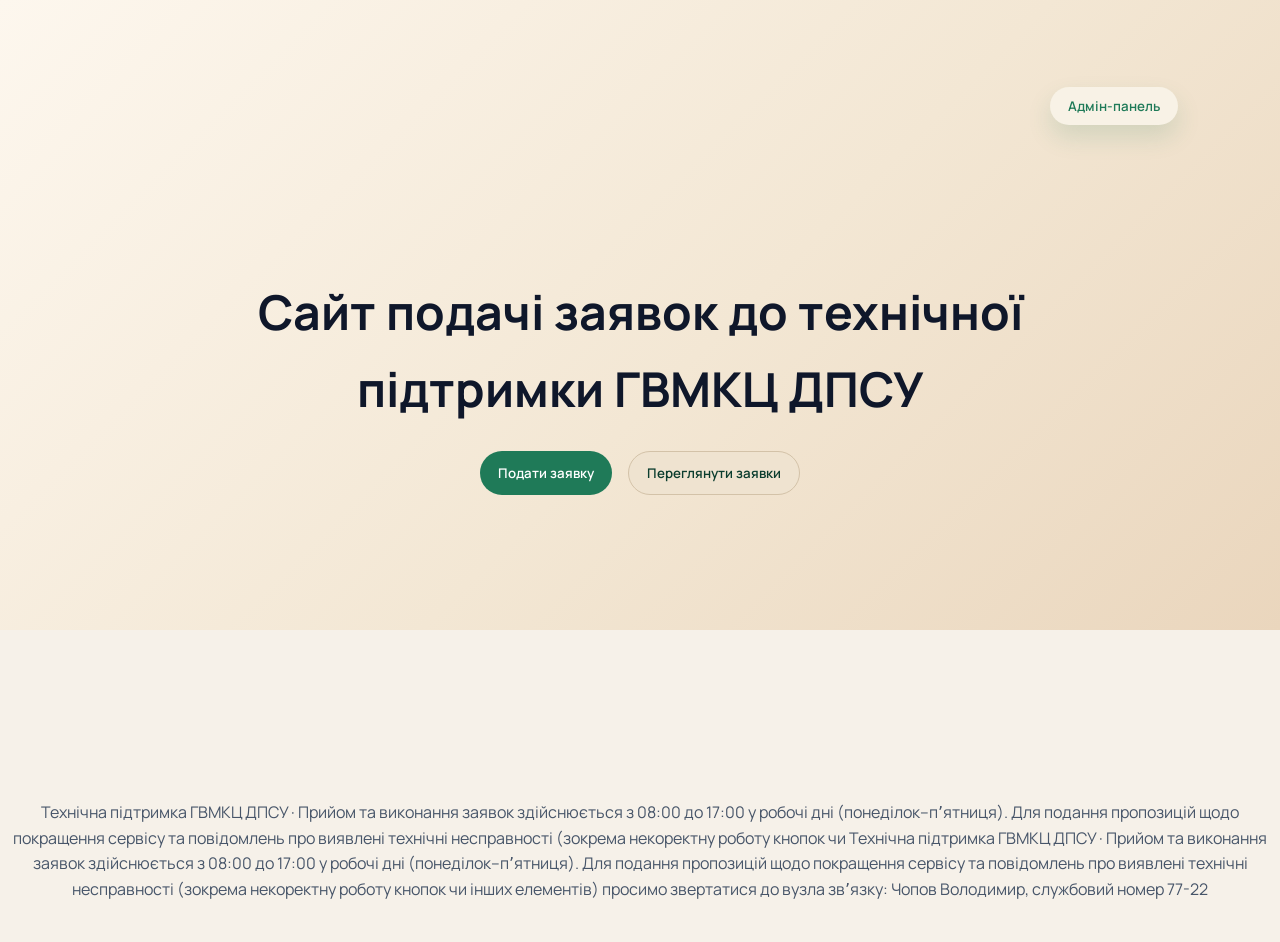
<file: index.html>
<!DOCTYPE html>
<html lang="uk">
  <head>
    <meta charset="UTF-8" />
    <meta name="viewport" content="width=device-width, initial-scale=1" />
    <title>Підтримка | Технічна підтримка ГВМКЦ</title>
    <link rel="stylesheet" href="styles.css" />
    <link rel="preconnect" href="https://fonts.googleapis.com" />
    <link rel="preconnect" href="https://fonts.gstatic.com" crossorigin />
    <link
      href="https://fonts.googleapis.com/css2?family=Manrope:wght@300;400;600;700&display=swap"
      rel="stylesheet"
    />
  </head>
  <body>
    <header class="hero minimal-hero">
      <nav class="nav">
        <button class="admin-link" id="admin-login" type="button">Адмін-панель</button>
      </nav>
      <div class="hero-content single-column">
        <h1 class="main-title">Сайт подачі заявок до технічної підтримки ГВМКЦ ДПСУ</h1>
        <div class="hero-actions">
          <button class="primary" id="open-submit" type="button">Подати заявку</button>
          <button class="secondary" id="open-lookup" type="button">Переглянути заявки</button>
        </div>
      </div>
    </header>

    <main class="main">
      <section id="submit-panel" class="panel" hidden>
        <h2>Надіслати заявку</h2>
        <form id="ticket-form" class="ticket-form">
          <label>
            Повне імʼя
            <input name="fullName" type="text" required placeholder="Імʼя та прізвище" />
          </label>
          <label>
            Службовий номер
            <input
              name="serviceNumber"
              type="text"
              required
              placeholder="Ваш службовий номер у форматі 77-22"
            />
          </label>
          <label>
            Категорія
            <select name="category" required>
              <option value="" disabled selected>Оберіть категорію</option>
              <option>Компʼютери та ноутбуки</option>
              <option>Принтери та МФУ</option>
              <option>Мережа та Wi‑Fi</option>
              <option>Телефонія</option>
            </select>
          </label>
          <label>
            Опис проблеми
            <textarea
              name="description"
              rows="4"
              required
              placeholder="Опишіть проблему максимально детально"
            ></textarea>
          </label>
          <button type="submit" class="primary">Відправити</button>
        </form>
        <div id="confirmation" class="confirmation" hidden></div>
      </section>

      <section id="lookup-panel" class="panel" hidden>
        <h2>Черга заявок за останні 7 днів</h2>
        <div id="public-queue" class="public-queue"></div>
      </section>
    </main>

    <footer class="footer">
      <p>
        Технічна підтримка ГВМКЦ ДПСУ · Прийом та виконання заявок здійснюється з 08:00 до
        17:00 у робочі дні (понеділок–пʼятниця). Для подання пропозицій щодо покращення сервісу
        та повідомлень про виявлені технічні несправності (зокрема некоректну роботу кнопок чи
        Технічна підтримка ГВМКЦ ДПСУ · Прийом та виконання заявок здійснюється з 08:00 до
        17:00 у робочі дні (понеділок–пʼятниця). Для подання пропозицій щодо покращення сервісу
        та повідомлень про виявлені технічні несправності (зокрема некоректну роботу кнопок чи
        інших елементів) просимо звертатися до вузла звʼязку: Чопов Володимир, службовий номер
        77-22
      </p>
    </footer>

    <script src="app.js"></script>
  </body>
</html>
</file>
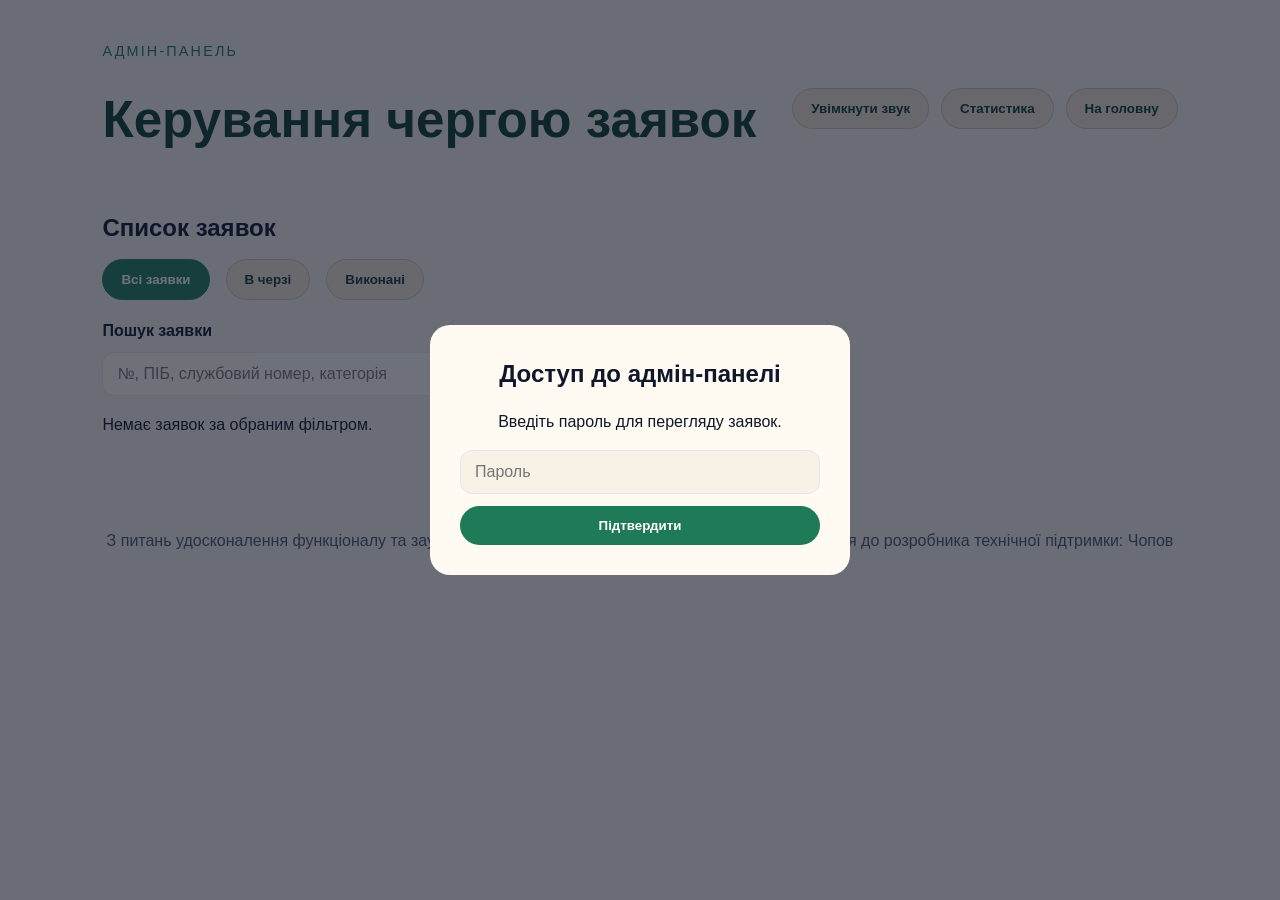
<file: admin-secret/index.html>
<!DOCTYPE html>
<html lang="uk">
  <head>
    <meta charset="UTF-8" />
    <meta name="viewport" content="width=device-width, initial-scale=1" />
    <title>Адмін-панель | Технічна підтримка ГВМКЦ</title>
    <link rel="stylesheet" href="../styles.css" />
    <link rel="stylesheet" href="admin.css" />
  </head>
  <body>
    <div class="admin-shell">
      <header class="admin-header">
        <div>
          <p class="eyebrow">Адмін-панель</p>
          <h1>Керування чергою заявок</h1>
        </div>
        <div class="admin-actions">
          <button id="sound-toggle" class="secondary">Увімкнути звук</button>
          <button id="stats-toggle" class="secondary" type="button">Статистика</button>
          <button id="go-home" class="secondary" type="button">На головну</button>
        </div>
      </header>

      <section class="admin-grid">
        <div class="admin-list full-width">
          <h2>Список заявок</h2>
          <div class="filters" role="group" aria-label="Фільтри заявок">
            <button id="filter-all" class="secondary is-active" type="button">Всі заявки</button>
            <button id="filter-queued" class="secondary" type="button">В черзі</button>
            <button id="filter-completed" class="secondary" type="button">Виконані</button>
          </div>
          <label class="search-label">
            Пошук заявки
            <input id="ticket-search" type="search" placeholder="№, ПІБ, службовий номер, категорія" />
          </label>
          <div id="ticket-list" class="ticket-list"></div>
        </div>
      </section>
    </div>

    <footer class="footer admin-footer">
      <p>
        З питань удосконалення функціоналу та зауважень до роботи системи просимо офіційно
        звертатися до розробника технічної підтримки: Чопов Володимир, службовий номер 77-22
      </p>
    </footer>

    <div id="editor-drawer" class="editor-drawer" hidden>
      <div class="editor-card">
        <div class="editor-header">
          <h2>Редагування заявки</h2>
          <button id="close-editor" class="secondary" type="button">Закрити</button>
        </div>
        <form id="edit-form" class="ticket-form">
          <input type="hidden" name="id" />
          <label>
            Повне імʼя
            <input name="fullName" type="text" required />
          </label>
          <label>
            Службовий номер
            <input name="serviceNumber" type="text" required />
          </label>
          <label>
            Категорія
            <select name="category" required>
              <option>Компʼютери та ноутбуки</option>
              <option>Принтери та МФУ</option>
              <option>Мережа та Wi‑Fi</option>
              <option>Телефонія</option>
            </select>
          </label>
          <label>
            Опис
            <textarea name="description" rows="4" required></textarea>
          </label>
          <div class="meta-info">
            <label>
              IP заявника
              <input name="requesterIp" type="text" readonly />
            </label>
            <label>
              Імʼя компʼютера / домен
              <input name="requesterHost" type="text" readonly />
            </label>
            <label>
              Пристрій
              <input name="requesterDevice" type="text" readonly />
            </label>
          </div>
          <label>
            Статус заявки
            <select name="status" required>
              <option value="в черзі">в черзі</option>
              <option value="виконано">виконано</option>
            </select>
          </label>
          <div class="done-fields" id="done-fields" hidden>
            <label>
              Виконавець
              <select name="executor">
                <option value="" disabled selected>Оберіть виконавця</option>
                <option>Кабанець Володимир</option>
                <option>Чопов Володимир</option>
                <option>Пащенко Андрій</option>
                <option>Ткаченко Павло</option>
                <option>Ольховий Василь</option>
              </select>
            </label>
          </div>
          <button type="submit" class="primary">Зберегти</button>
        </form>
      </div>
    </div>

    <div id="stats-modal" class="editor-drawer" hidden>
      <div class="editor-card">
        <div class="editor-header">
          <h2>Статистика</h2>
          <button id="close-stats" class="secondary" type="button">Закрити</button>
        </div>
        <label>
          Період
          <select id="stats-period">
            <option value="day">За день</option>
            <option value="week" selected>За тиждень</option>
            <option value="month">За місяць</option>
            <option value="year">За рік</option>
          </select>
        </label>
        <div id="stats-content" class="stats-content"></div>
      </div>
    </div>

    <div id="password-overlay" class="password-overlay">
      <div class="password-card">
        <h2>Доступ до адмін-панелі</h2>
        <p>Введіть пароль для перегляду заявок.</p>
        <form id="password-form">
          <input type="password" name="password" placeholder="Пароль" required />
          <button type="submit" class="primary">Підтвердити</button>
        </form>
        <p id="password-error" class="password-error" hidden>Невірний пароль.</p>
      </div>
    </div>

    <script src="admin.js"></script>
  </body>
</html>
</file>
<file: styles.css>
:root {
  color-scheme: light;
  --green-900: #0b3d2e;
  --green-700: #1f7a58;
  --green-500: #2bb673;
  --green-100: #f6f1e9;
  --white: #ffffff;
  --gray-900: #0f172a;
  --gray-600: #475569;
  --gray-200: #e2e8f0;
  --shadow: 0 20px 50px rgba(15, 23, 42, 0.12);
  --warm-cream: #f8f2e6;
  --warm-sand: #efe3d0;
  --warm-accent: #c97b4a;
}

* {
  box-sizing: border-box;
  margin: 0;
  padding: 0;
  font-family: "Manrope", sans-serif;
}

body {
  background: var(--green-100);
  color: var(--gray-900);
  line-height: 1.6;
}

.hero {
  background: linear-gradient(135deg, #fdf7ee 0%, #f3e7d4 55%, #ead6bd 100%);
  padding: 32px 8vw 80px;
  min-height: 90vh;
}

.minimal-hero {
  min-height: 70vh;
  display: grid;
  align-items: center;
}

.nav {
  display: flex;
  align-items: center;
  justify-content: flex-end;
  margin-bottom: 40px;
}

.brand {
  font-weight: 700;
  font-size: 1.5rem;
  color: var(--green-900);
}

.admin-link {
  text-decoration: none;
  color: var(--green-700);
  font-weight: 600;
  background: var(--warm-cream);
  padding: 10px 18px;
  border-radius: 999px;
  box-shadow: 0 12px 24px rgba(31, 122, 88, 0.15);
}

.hero-content {
  display: grid;
  grid-template-columns: repeat(auto-fit, minmax(280px, 1fr));
  gap: 32px;
  align-items: center;
}

.single-column {
  grid-template-columns: 1fr;
  text-align: center;
  gap: 24px;
}

.main-title {
  font-size: clamp(2rem, 4vw, 3rem);
  color: var(--gray-900);
  max-width: 900px;
  margin: 0 auto;
}

.hero-actions {
  display: flex;
  gap: 16px;
  justify-content: center;
  flex-wrap: wrap;
}

.eyebrow {
  font-size: 0.9rem;
  text-transform: uppercase;
  letter-spacing: 0.15em;
  color: var(--green-700);
  margin-bottom: 16px;
}

h1 {
  font-size: clamp(2rem, 4vw, 3.4rem);
  margin-bottom: 16px;
  color: var(--green-900);
}

.lead {
  font-size: 1.1rem;
  color: var(--gray-600);
  max-width: 520px;
}

.hero-card {
  background: var(--white);
  padding: 28px;
  border-radius: 24px;
  box-shadow: var(--shadow);
}

.panel {
  background: var(--white);
  padding: 28px;
  border-radius: 24px;
  box-shadow: var(--shadow);
  margin-bottom: 32px;
}

.hero-card h2 {
  margin-bottom: 18px;
  font-size: 1.4rem;
}

.ticket-form,
.token-form {
  display: grid;
  gap: 16px;
}

label {
  display: grid;
  gap: 8px;
  font-weight: 600;
  color: var(--gray-900);
}

input,
select,
textarea {
  border-radius: 12px;
  border: 1px solid var(--gray-200);
  padding: 12px 14px;
  font-size: 1rem;
  background: var(--warm-cream);
}

textarea {
  resize: vertical;
}

button {
  border: none;
  cursor: pointer;
  font-weight: 600;
  padding: 12px 18px;
  border-radius: 999px;
  transition: transform 0.2s ease, box-shadow 0.2s ease;
}

button:hover {
  transform: translateY(-1px);
  box-shadow: 0 10px 20px rgba(31, 122, 88, 0.2);
}

.primary {
  background: var(--green-700);
  color: var(--white);
}

.secondary {
  background: var(--warm-sand);
  color: var(--green-900);
  border: 1px solid #d3c2a8;
}

.confirmation {
  margin-top: 20px;
  padding: 16px;
  border-radius: 16px;
  background: var(--warm-cream);
  border: 1px solid #e5d5bf;
  color: var(--green-900);
}

.main {
  padding: 60px 8vw 80px;
}


.public-queue {
  display: grid;
  gap: 14px;
  margin-top: 16px;
}

.queue-card {
  background: var(--warm-cream);
  border: 1px solid #e5d5bf;
  border-radius: 14px;
  padding: 14px;
  display: grid;
  gap: 6px;
}


.queue-card.user-status-done {
  border-left: 6px solid #16a34a;
}

.queue-card.user-status-queue {
  border-left: 6px solid #ca8a04;
}

.queue-card.user-status-overdue {
  border-left: 6px solid #ca8a04;
}

.queue-status {
  font-weight: 700;
}

.ticket-details {
  margin-top: 30px;
  background: var(--white);
  border-radius: 20px;
  padding: 24px;
  box-shadow: var(--shadow);
}

.ticket-details header {
  display: flex;
  flex-wrap: wrap;
  justify-content: space-between;
  align-items: center;
  margin-bottom: 16px;
}

.status-pill {
  background: var(--green-100);
  color: var(--green-900);
  padding: 6px 14px;
  border-radius: 999px;
  font-weight: 600;
  text-transform: capitalize;
}

.details-grid {
  display: grid;
  grid-template-columns: repeat(auto-fit, minmax(220px, 1fr));
  gap: 16px;
  margin-bottom: 16px;
}

.details-grid div {
  background: var(--warm-cream);
  padding: 12px;
  border-radius: 12px;
}

.ticket-actions {
  display: flex;
  gap: 12px;
  flex-wrap: wrap;
}

.footer {
  text-align: center;
  padding: 30px 0 40px;
  color: var(--gray-600);
}

@media (max-width: 640px) {
  .hero {
    padding: 24px 6vw 60px;
  }

  .nav {
    flex-direction: column;
    gap: 12px;
  }

  .hero-actions {
    flex-direction: column;
  }
}
</file>
<file: admin-secret/admin.css>
body {
  background: #f6f1e9;
}

.admin-shell {
  padding: 40px 8vw 80px;
}

.admin-header {
  display: flex;
  flex-wrap: wrap;
  justify-content: space-between;
  align-items: center;
  gap: 20px;
  margin-bottom: 32px;
}

.admin-actions {
  display: flex;
  gap: 12px;
  align-items: center;
  flex-wrap: wrap;
}

.button-link {
  text-decoration: none;
  display: inline-flex;
  align-items: center;
  justify-content: center;
}

.admin-grid {
  display: grid;
  grid-template-columns: repeat(auto-fit, minmax(280px, 1fr));
  gap: 28px;
}

.full-width {
  grid-column: 1 / -1;
}

.filters {
  display: flex;
  gap: 16px;
  margin: 12px 0 18px;
  flex-wrap: wrap;
}

.filters label {
  display: flex;
  align-items: center;
  gap: 8px;
  font-weight: 600;
}

.ticket-list {
  display: grid;
  gap: 16px;
}

.ticket-card {
  background: #fffaf2;
  border-radius: 18px;
  box-shadow: 0 20px 40px rgba(15, 23, 42, 0.08);
  border: 1px solid #e2e8f0;
  display: grid;
  grid-template-columns: 220px 1fr;
  overflow: hidden;
}

.ticket-status-left {
  display: flex;
  align-items: center;
  justify-content: center;
  font-weight: 700;
  padding: 16px;
}

.ticket-main {
  padding: 16px;
  display: grid;
  gap: 10px;
}

.status-done .ticket-status-left {
  background: #dcfce7;
  color: #166534;
}

.status-queue .ticket-status-left {
  background: #fef9c3;
  color: #854d0e;
}

.status-overdue .ticket-status-left {
  background: #fee2e2;
  color: #b91c1c;
}

.ticket-meta {
  display: flex;
  gap: 8px;
  flex-wrap: wrap;
  font-size: 0.9rem;
  color: #475569;
}

.ticket-actions {
  display: flex;
  gap: 10px;
  flex-wrap: wrap;
}

.editor-drawer {
  position: fixed;
  inset: 0;
  background: rgba(15, 23, 42, 0.55);
  display: flex;
  align-items: center;
  justify-content: center;
  padding: 24px;
}

.editor-drawer[hidden] {
  display: none !important;
}

.editor-card {
  background: #fffaf2;
  padding: 28px;
  border-radius: 20px;
  max-width: 700px;
  width: 100%;
  display: grid;
  gap: 16px;
  box-shadow: 0 24px 50px rgba(15, 23, 42, 0.2);
}

.editor-header {
  display: flex;
  align-items: center;
  justify-content: space-between;
  gap: 12px;
}

.password-overlay {
  position: fixed;
  inset: 0;
  background: rgba(15, 23, 42, 0.6);
  display: flex;
  align-items: center;
  justify-content: center;
  padding: 24px;
}

.password-card {
  background: #fffaf2;
  padding: 30px;
  border-radius: 20px;
  max-width: 420px;
  width: 100%;
  display: grid;
  gap: 16px;
  text-align: center;
}

.password-card form {
  display: grid;
  gap: 12px;
}

.password-error {
  color: #b91c1c;
  font-weight: 600;
}

.done-fields {
  background: #f3e8d8;
  padding: 14px;
  border-radius: 14px;
  border: 1px dashed #cbd5f5;
  display: grid;
  gap: 12px;
}

.meta-info,
.stats-content {
  display: grid;
  gap: 12px;
  background: #f1e6d5;
  border-radius: 12px;
  padding: 12px;
}

@media (max-width: 860px) {
  .ticket-card {
    grid-template-columns: 1fr;
  }

  .ticket-status-left {
    justify-content: flex-start;
  }
}


.filters .secondary.is-active {
  background: #1f7a58;
  color: #ffffff;
  border-color: #1f7a58;
}


.search-label {
  display: grid;
  gap: 8px;
  margin-bottom: 16px;
  max-width: 420px;
}

.search-label input {
  background: #fffaf2;
}


.admin-footer {
  padding: 10px 8vw 40px;
}

.stats-summary {
  display: grid;
  grid-template-columns: repeat(auto-fit, minmax(120px, 1fr));
  gap: 10px;
}

.stats-summary div {
  background: #fffaf2;
  border: 1px solid #e5d5bf;
  border-radius: 10px;
  padding: 10px;
  display: grid;
  gap: 4px;
}

.stats-bars {
  display: grid;
  gap: 10px;
}

.stat-row {
  display: grid;
  gap: 6px;
}

.stat-head {
  display: flex;
  justify-content: space-between;
  gap: 10px;
  font-size: 0.95rem;
}

.stat-bar-track {
  width: 100%;
  height: 10px;
  border-radius: 999px;
  background: #eadbc6;
  overflow: hidden;
}

.stat-bar-fill {
  height: 100%;
  border-radius: 999px;
  background: linear-gradient(90deg, #1f7a58, #2bb673);
}


.stats-headline {
  background: linear-gradient(135deg, #e8f6ef, #d8efe3);
  border: 1px solid #b7ddc7;
  border-radius: 10px;
  padding: 10px 12px;
  font-weight: 700;
  color: #14532d;
}

.stats-content h3 {
  margin-top: 4px;
  margin-bottom: 2px;
  color: #0f172a;
}

.stats-summary strong {
  font-size: 1.25rem;
}
</file>
